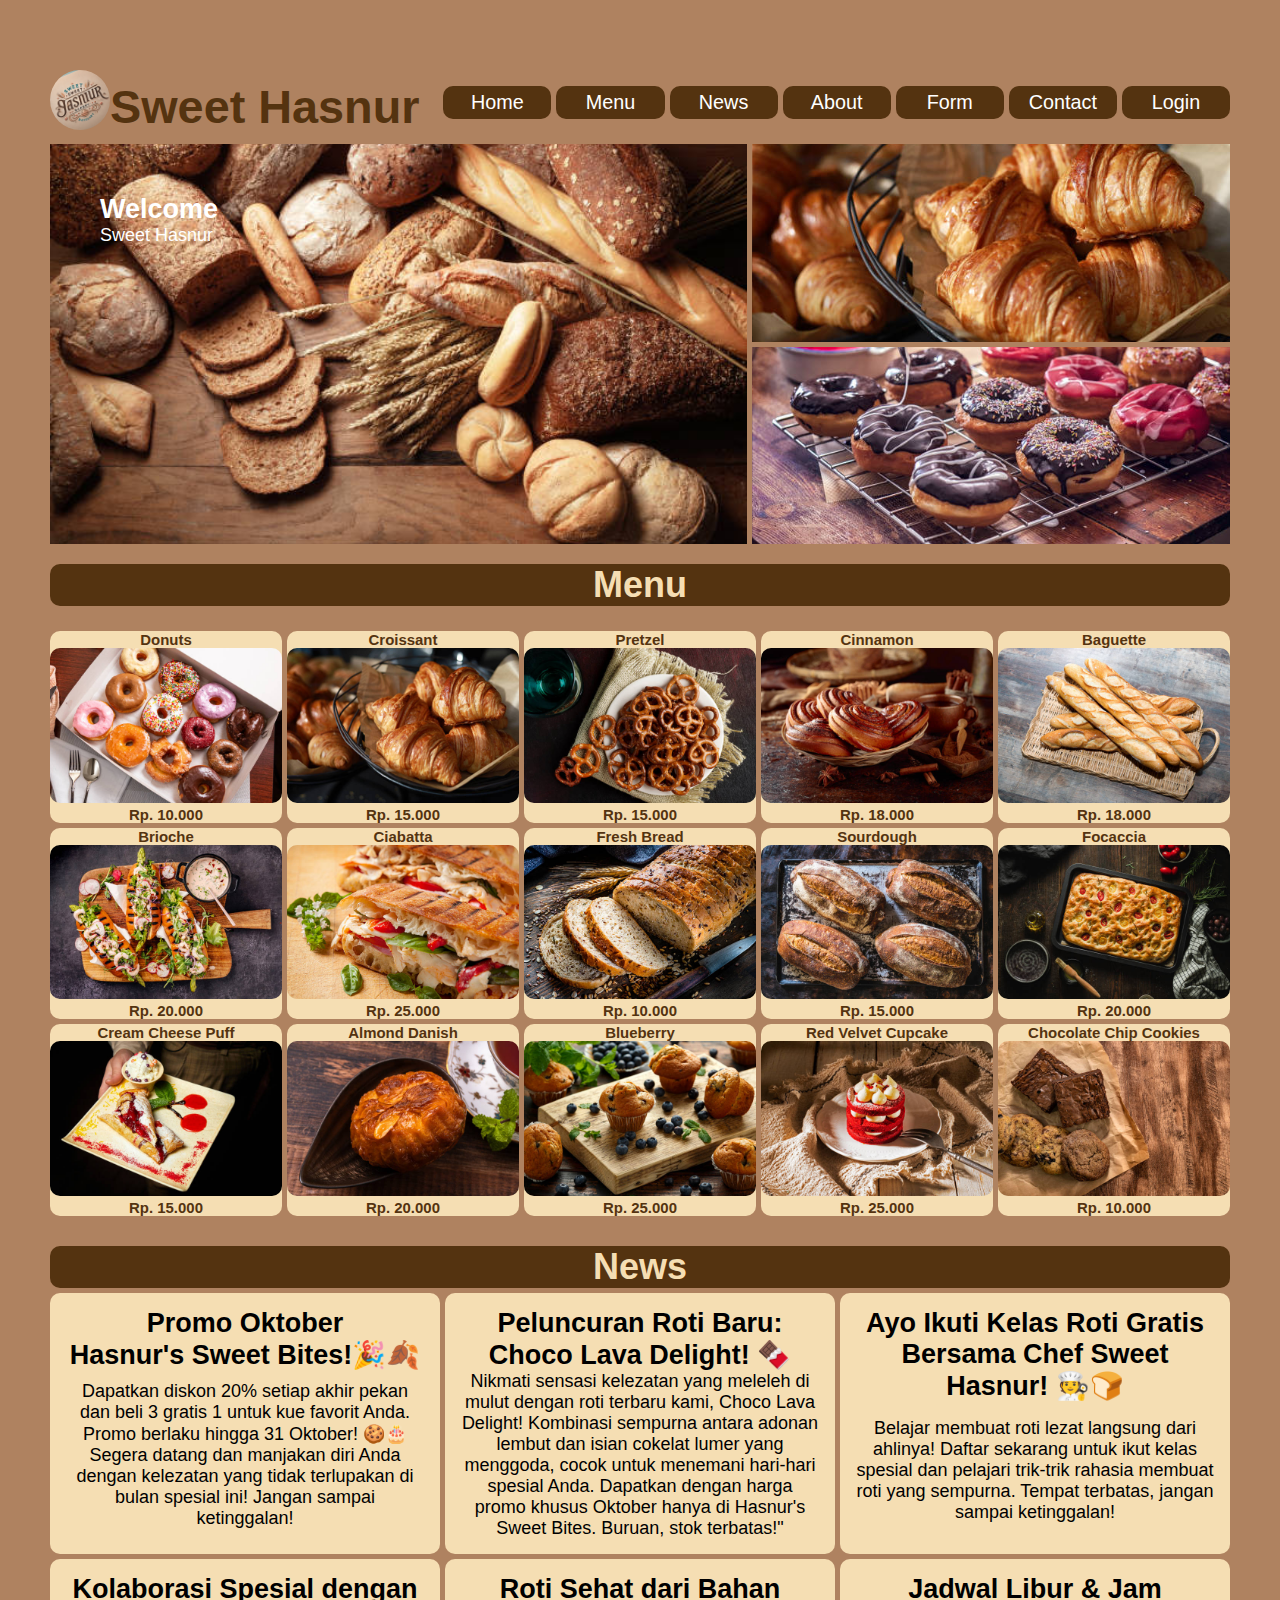
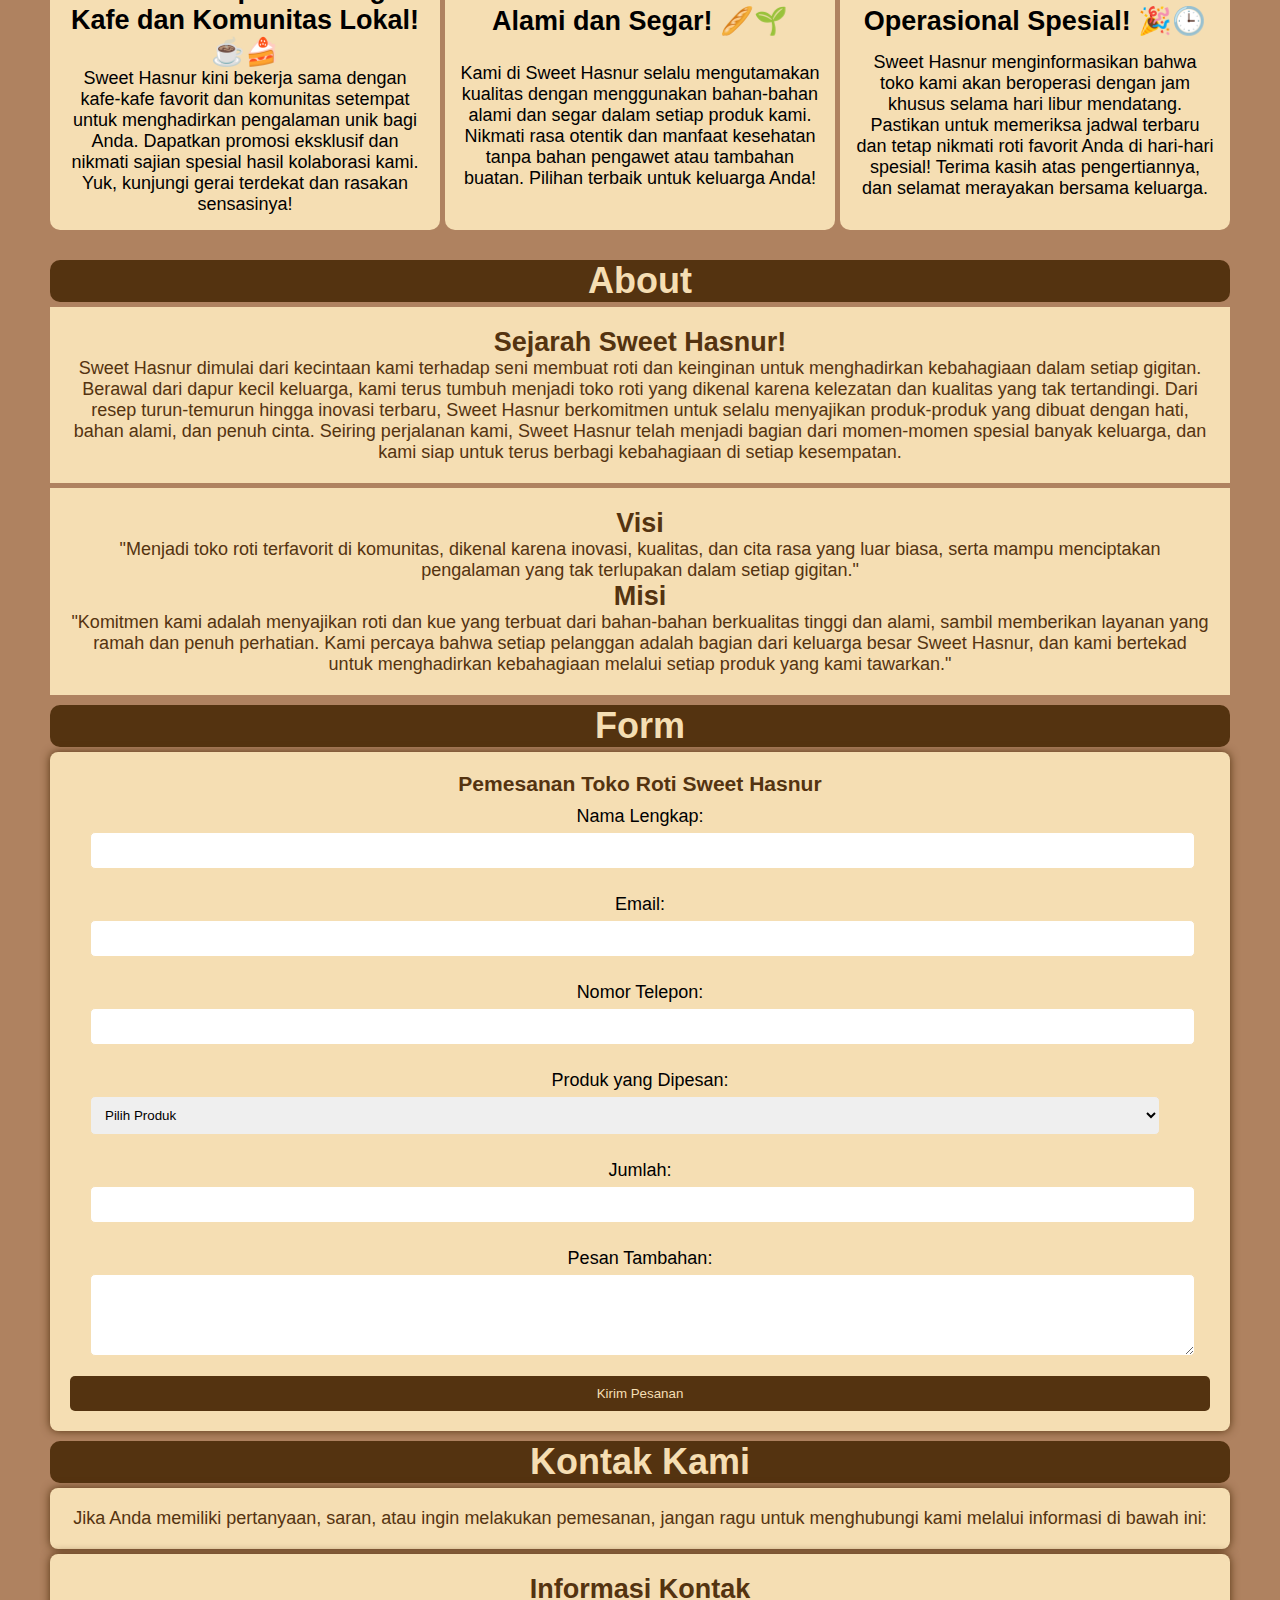
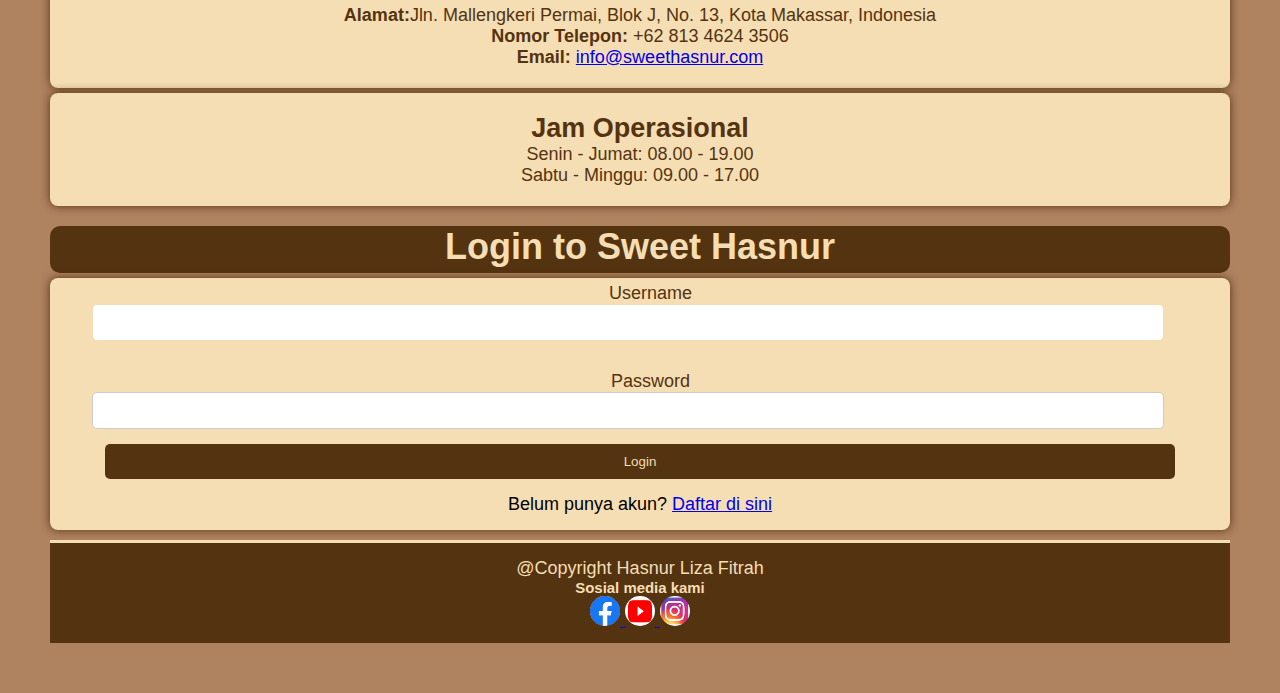
<file: index.html>
<!DOCTYPE html>
<html lang="en">
<head>
    <meta charset="UTF-8">
    <meta http-equiv="X-UA-Compatible" content="IE=edge">
    <meta name="viewport" content="width=device-width, initial-scale=1.0">
    <title>Toko Roti</title>
    <link rel="stylesheet" type="text/css" href="tugasWebsite.css">
</head>
<body>
    
    <div class="container" id="home">
        <header class="header">
            <div class="gbesar">
                <h2 class="judul" style="color: white;">Welcome</h2>
                <p class="sub-judul" style="color: white;">Sweet Hasnur</p>
            </div>
            <div class="fitur fitur-1">
                
            </div>
            <div class="fitur fitur-2">
                
            </div>
        </header>

        <nav class="home" id="#home"> 
            <div class="brand">
                <img src="img/logo.webp" class="logo-bulat" alt="Logo Toko Roti" style="width: 60px; height: 60px; float: left;">
                <h1 style="margin-top: 10px; margin-left: 60px;">Sweet Hasnur</h1>
            </div>
            <ul class="items">
                <li><a href="#home">Home</a></li>
                <li><a href="#menu">Menu</a></li>
                <li><a href="#News">News</a></li>
                <li><a href="#about">About</a></li>
                <li><a href="#form">Form</a></li>
                <li><a href="#contact">Contact</a></li>
                <li><a href="#login">Login</a></li>
            </ul>
        </nav>
        <section class="menu" id="menu">
            <h1>Menu</h1>
            <h5>Donuts<img src="img/donat1.jpg" alt="Donuts">Rp. 10.000</h5>
            <h5>Croissant<img src="img/Croissant1.jpg" alt="">Rp. 15.000</h5>
            <h5>Pretzel<img src="img/Pretzel.jpg" alt="">Rp. 15.000</h5>
            <h5>Cinnamon<img src="img/Cinnamon Roll.jpg" alt="">Rp. 18.000</h5>
            <h5>Baguette<img src="img/Baguette.jpg" alt="">Rp. 18.000</h5>
            <h5>Brioche<img src="img/Brioche.jpg" alt="">Rp. 20.000</h5>
            <h5>Ciabatta<img src="img/Ciabatta.jpg" alt="">Rp. 25.000</h5>
            <h5>Fresh Bread<img src="img/Fresh Bread.jpg" alt="">Rp. 10.000</h5>
            <h5>Sourdough<img src="img/Sourdough.jpg" alt="">Rp. 15.000</h5>
            <h5>Focaccia<img src="img/Focaccia.jpg" alt="">Rp. 20.000</h5>
            <h5>Cream Cheese Puff<img src="img/cream cheese puff.jpg" alt="">Rp. 15.000</h5>
            <h5>Almond Danish<img src="img/Almond Danish.jpg" alt="">Rp. 20.000</h5>
            <h5>Blueberry<img src="img/Blueberry Muffin.jpg" alt="">Rp. 25.000</h5>
            <h5>Red Velvet Cupcake<img src="img/Red Velvet Cupcake.jpg" alt="">Rp. 25.000</h5>
            <h5>Chocolate Chip Cookies<img src="img/Chocolate Chip Cookies.jpg" alt="">Rp. 10.000</h5>
        </section>
        <section class="service" id="News">
            <h1>News</h1>
            <div class="services">
                <h2>Promo Oktober<br>Hasnur's Sweet Bites!🎉🍂</h2>
                <p>Dapatkan diskon 20% setiap akhir pekan dan beli 3 gratis 1 untuk kue favorit Anda. Promo berlaku hingga 31 Oktober! 🍪🎂<br>
                    Segera datang dan manjakan diri Anda dengan kelezatan yang tidak terlupakan di bulan spesial ini! Jangan sampai ketinggalan!</p>
            </div>
            <div class="services">
                <h2>Peluncuran Roti Baru: Choco Lava Delight! 🍫</h2>
                <p>Nikmati sensasi kelezatan yang meleleh di mulut dengan roti terbaru kami, Choco Lava Delight! Kombinasi sempurna antara adonan lembut dan isian cokelat lumer yang menggoda, cocok untuk menemani hari-hari spesial Anda. Dapatkan dengan harga promo khusus Oktober hanya di Hasnur's Sweet Bites. Buruan, stok terbatas!"</p>
            </div>
            <div class="services">
                <h2>Ayo Ikuti Kelas Roti Gratis Bersama Chef Sweet Hasnur! 🧑‍🍳🍞</h2>
                <p>Belajar membuat roti lezat langsung dari ahlinya! Daftar sekarang untuk ikut kelas spesial dan pelajari trik-trik rahasia membuat roti yang sempurna. Tempat terbatas, jangan sampai ketinggalan!</p>
            </div>
            <div class="services">
                <h2>Kolaborasi Spesial dengan Kafe dan Komunitas Lokal! ☕🍰</h2>
                <p>Sweet Hasnur kini bekerja sama dengan kafe-kafe favorit dan komunitas setempat untuk menghadirkan pengalaman unik bagi Anda. Dapatkan promosi eksklusif dan nikmati sajian spesial hasil kolaborasi kami. Yuk, kunjungi gerai terdekat dan rasakan sensasinya!</p>
            </div>
            <div class="services">
                <h2>Roti Sehat dari Bahan Alami dan Segar! 🥖🌱</h2>
                <p>Kami di Sweet Hasnur selalu mengutamakan kualitas dengan menggunakan bahan-bahan alami dan segar dalam setiap produk kami. Nikmati rasa otentik dan manfaat kesehatan tanpa bahan pengawet atau tambahan buatan. Pilihan terbaik untuk keluarga Anda!</p>
            </div>
            <div class="services">
                <h2>Jadwal Libur & Jam Operasional Spesial! 🎉🕒</h2>
                <p>Sweet Hasnur menginformasikan bahwa toko kami akan beroperasi dengan jam khusus selama hari libur mendatang. Pastikan untuk memeriksa jadwal terbaru dan tetap nikmati roti favorit Anda di hari-hari spesial! Terima kasih atas pengertiannya, dan selamat merayakan bersama keluarga.</p>
            </div>
        </section>
        <section class="service" id="about">
            <h1>About</h1>
            <div class="sejarah">
                <h2>Sejarah Sweet Hasnur!</h2>
                <p>Sweet Hasnur dimulai dari kecintaan kami terhadap seni membuat roti dan keinginan untuk menghadirkan kebahagiaan dalam setiap gigitan. Berawal dari dapur kecil keluarga, kami terus tumbuh menjadi toko roti yang dikenal karena kelezatan dan kualitas yang tak tertandingi. Dari resep turun-temurun hingga inovasi terbaru, Sweet Hasnur berkomitmen untuk selalu menyajikan produk-produk yang dibuat dengan hati, bahan alami, dan penuh cinta. Seiring perjalanan kami, Sweet Hasnur telah menjadi bagian dari momen-momen spesial banyak keluarga, dan kami siap untuk terus berbagi kebahagiaan di setiap kesempatan.</p>
            </div>
            <div class="visimisi">
                <h2>Visi</h2>
                <p>"Menjadi toko roti terfavorit di komunitas, dikenal karena inovasi, kualitas, dan cita rasa yang luar biasa, serta mampu menciptakan pengalaman yang tak terlupakan dalam setiap gigitan."</p>
                <h2>Misi</h2>
                <p>"Komitmen kami adalah menyajikan roti dan kue yang terbuat dari bahan-bahan berkualitas tinggi dan alami, sambil memberikan layanan yang ramah dan penuh perhatian. Kami percaya bahwa setiap pelanggan adalah bagian dari keluarga besar Sweet Hasnur, dan kami bertekad untuk menghadirkan kebahagiaan melalui setiap produk yang kami tawarkan."</p>
            </div>
        </section>

        <section class="form" id="form">
            <h1>Form</h1>
            <div class="container2">
                <h3>Pemesanan Toko Roti Sweet Hasnur</h3>
                <form action="submit_form.php" method="post">
                    <label for="name">Nama Lengkap:</label>
                    <input type="text" id="name" name="name" required style="color: #543310;">
        
                    <label for="email">Email:</label>
                    <input type="email" id="email" name="email" required style="color: #543310;">
        
                    <label for="phone">Nomor Telepon:</label>
                    <input type="tel" id="phone" name="phone" required style="color: #543310;">
        
                    <label for="product">Produk yang Dipesan:</label>
                    <select id="product" name="product" required style="margin-left: 20px; width:1070px;">
                        <option value="">Pilih Produk</option>
                        <option value="Donuts">Donuts</option>
                        <option value="Croissant">Croissant</option>
                        <option value="Pretzel">Pretzel</option>
                        <option value="Cinnamon">Cinnamon</option>
                        <option value="Baguette">Baguette</option>
                        <option value="Fresh Bread">Fresh Bread</option>
                        <option value="Sourdough">Sourdough</option>
                        <option value="Focaccia">Focaccia</option>
                        <option value="Cream Cheese Puff">Cream Cheese Puff</option>
                        <option value="Almond Danish">Almond Danish</option>
                        <option value="Blueberry">Blueberry</option>
                        <option value="Red Velvet Cupcake">Red Velvet Cupcake</option>
                        <option value="Chocolate Chip Cookies">Chocolate Chip Cookies</option>
                    </select>
        
                    <label for="quantity">Jumlah:</label>
                    <input type="number" id="quantity" name="quantity" min="1" required style="color:#543310;">
        
                    <label for="message">Pesan Tambahan:</label>
                    <textarea id="message" name="message" rows="4" style="color: #543310; margin-left: 20px;"></textarea>
        
                    <button type="submit" style="font-family: 'Lucida Sans', 'Lucida Sans Regular', 'Lucida Grande', 'Lucida Sans Unicode', Geneva, Verdana, sans-serif;">Kirim Pesanan</button>
                </form>
            </div>
        </section>
        <section class="contact" id="contact">
            <h1>Kontak Kami</h1>
            <div class="container2">
                <p>Jika Anda memiliki pertanyaan, saran, atau ingin melakukan pemesanan, jangan ragu untuk menghubungi kami melalui informasi di bawah ini:</p>
            </div>
            <div class="informasikontak">
                <h2>Informasi Kontak</h2>
                <strong>Alamat:</strong>Jln. Mallengkeri Permai, Blok J, No. 13, Kota Makassar, Indonesia <br>
                <strong>Nomor Telepon:</strong> +62 813 4624 3506 <br>
                <strong>Email:</strong> <a href="mailto:info@sweethasnur.com">info@sweethasnur.com</a> <br>
            </div>
            <div class="jamoperasional">
                <h2>Jam Operasional</h2>
                <p>Senin - Jumat: 08.00 - 19.00</p>
                <p>Sabtu - Minggu: 09.00 - 17.00</p>
            </div>
        </section>
        <section class="login" id="login">
            <h1>Login to Sweet Hasnur</h1>
            <div class="login-container" style="text-align: center;">
                <form action="login_process.php" method="POST">
                    <div class="input-group">
                        <label for="username">Username</label>
                        <input type="text" id="username" name="username" required>
                    </div>
                    <div class="input-group">
                        <label for="password">Password</label>
                        <input type="password" id="password" name="password" required>
                    </div>
                    <button type="submit" class="btn-login">Login</button>
                </form>
                <p>Belum punya akun? <a href="register.html">Daftar di sini</a></p>
            </div>
        </section>
        
        <footer class="footer">
            <p>@Copyright Hasnur Liza Fitrah</p>
            <h5>Sosial media kami</h5>
            <a href="https://www.facebook.com/hasnurliza.fitrah.7?mibextid=ZbWKwL ">
                <img src="img/fb.png" alt="">
            </a>
            <a href="https://youtube.com/@hasnurlizafitrahsmknlabuan1228?si=BzYUCwufJsVKTR0m">
                <img src="img/yt.png" alt="">
            </a>
            <a href="https://www.instagram.com/fiitraaahhh_?igsh=cDYxd3p3YWM5ODJk">
                <img src="img/ig.jpg" alt="">
            </a>
        </footer>
    </div>

</body>
</html>
</file>
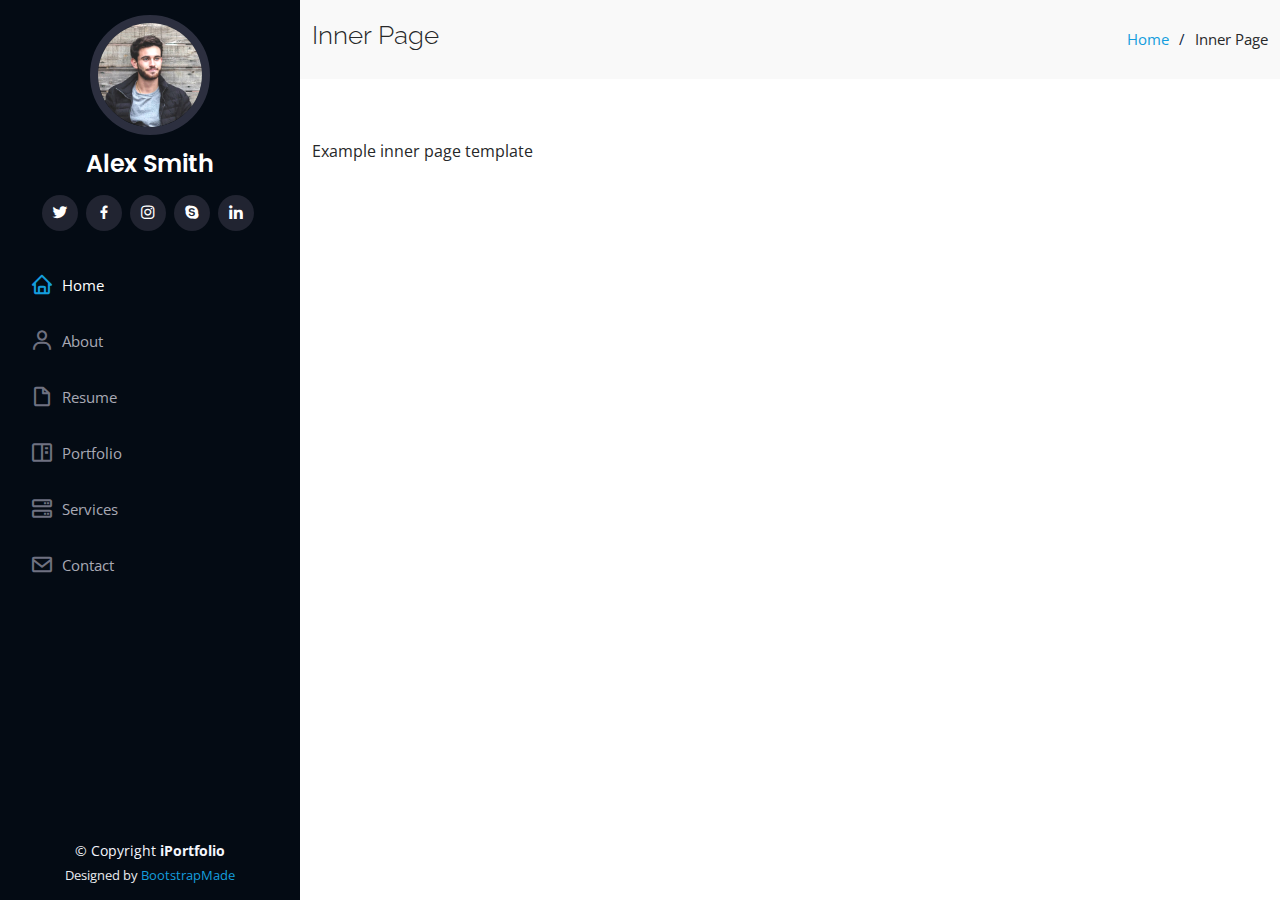
<file: inner-page.html>
<!DOCTYPE html>
<html lang="en">

<head>
  <meta charset="utf-8">
  <meta content="width=device-width, initial-scale=1.0" name="viewport">

  <title>Inner Page - iPortfolio Bootstrap Template</title>
  <meta content="" name="description">
  <meta content="" name="keywords">

  <!-- Favicons -->
  <link href="assets/img/favicon.png" rel="icon">
  <link href="assets/img/apple-touch-icon.png" rel="apple-touch-icon">

  <!-- Google Fonts -->
  <link href="https://fonts.googleapis.com/css?family=Open+Sans:300,300i,400,400i,600,600i,700,700i|Raleway:300,300i,400,400i,500,500i,600,600i,700,700i|Poppins:300,300i,400,400i,500,500i,600,600i,700,700i" rel="stylesheet">

  <!-- Vendor CSS Files -->
  <link href="assets/vendor/aos/aos.css" rel="stylesheet">
  <link href="assets/vendor/bootstrap/css/bootstrap.min.css" rel="stylesheet">
  <link href="assets/vendor/bootstrap-icons/bootstrap-icons.css" rel="stylesheet">
  <link href="assets/vendor/boxicons/css/boxicons.min.css" rel="stylesheet">
  <link href="assets/vendor/glightbox/css/glightbox.min.css" rel="stylesheet">
  <link href="assets/vendor/swiper/swiper-bundle.min.css" rel="stylesheet">

  <!-- Template Main CSS File -->
  <link href="assets/css/style.css" rel="stylesheet">

  <!-- =======================================================
  * Template Name: iPortfolio - v3.10.0
  * Template URL: https://bootstrapmade.com/iportfolio-bootstrap-portfolio-websites-template/
  * Author: BootstrapMade.com
  * License: https://bootstrapmade.com/license/
  ======================================================== -->
</head>

<body>

  <!-- ======= Mobile nav toggle button ======= -->
  <i class="bi bi-list mobile-nav-toggle d-xl-none"></i>

  <!-- ======= Header ======= -->
  <header id="header">
    <div class="d-flex flex-column">

      <div class="profile">
        <img src="assets/img/profile-img.jpg" alt="" class="img-fluid rounded-circle">
        <h1 class="text-light"><a href="index.html">Alex Smith</a></h1>
        <div class="social-links mt-3 text-center">
          <a href="#" class="twitter"><i class="bx bxl-twitter"></i></a>
          <a href="#" class="facebook"><i class="bx bxl-facebook"></i></a>
          <a href="#" class="instagram"><i class="bx bxl-instagram"></i></a>
          <a href="#" class="google-plus"><i class="bx bxl-skype"></i></a>
          <a href="#" class="linkedin"><i class="bx bxl-linkedin"></i></a>
        </div>
      </div>

      <nav id="navbar" class="nav-menu navbar">
        <ul>
          <li><a href="#hero" class="nav-link scrollto active"><i class="bx bx-home"></i> <span>Home</span></a></li>
          <li><a href="#about" class="nav-link scrollto"><i class="bx bx-user"></i> <span>About</span></a></li>
          <li><a href="#resume" class="nav-link scrollto"><i class="bx bx-file-blank"></i> <span>Resume</span></a></li>
          <li><a href="#portfolio" class="nav-link scrollto"><i class="bx bx-book-content"></i> <span>Portfolio</span></a></li>
          <li><a href="#services" class="nav-link scrollto"><i class="bx bx-server"></i> <span>Services</span></a></li>
          <li><a href="#contact" class="nav-link scrollto"><i class="bx bx-envelope"></i> <span>Contact</span></a></li>
        </ul>
      </nav><!-- .nav-menu -->
    </div>
  </header><!-- End Header -->

  <main id="main">

    <!-- ======= Breadcrumbs ======= -->
    <section class="breadcrumbs">
      <div class="container">

        <div class="d-flex justify-content-between align-items-center">
          <h2>Inner Page</h2>
          <ol>
            <li><a href="index.html">Home</a></li>
            <li>Inner Page</li>
          </ol>
        </div>

      </div>
    </section><!-- End Breadcrumbs -->

    <section class="inner-page">
      <div class="container">
        <p>
          Example inner page template
        </p>
      </div>
    </section>

  </main><!-- End #main -->

  <!-- ======= Footer ======= -->
  <footer id="footer">
    <div class="container">
      <div class="copyright">
        &copy; Copyright <strong><span>iPortfolio</span></strong>
      </div>
      <div class="credits">
        <!-- All the links in the footer should remain intact. -->
        <!-- You can delete the links only if you purchased the pro version. -->
        <!-- Licensing information: https://bootstrapmade.com/license/ -->
        <!-- Purchase the pro version with working PHP/AJAX contact form: https://bootstrapmade.com/iportfolio-bootstrap-portfolio-websites-template/ -->
        Designed by <a href="https://bootstrapmade.com/">BootstrapMade</a>
      </div>
    </div>
  </footer><!-- End  Footer -->

  <a href="#" class="back-to-top d-flex align-items-center justify-content-center"><i class="bi bi-arrow-up-short"></i></a>

  <!-- Vendor JS Files -->
  <script src="assets/vendor/purecounter/purecounter_vanilla.js"></script>
  <script src="assets/vendor/aos/aos.js"></script>
  <script src="assets/vendor/bootstrap/js/bootstrap.bundle.min.js"></script>
  <script src="assets/vendor/glightbox/js/glightbox.min.js"></script>
  <script src="assets/vendor/isotope-layout/isotope.pkgd.min.js"></script>
  <script src="assets/vendor/swiper/swiper-bundle.min.js"></script>
  <script src="assets/vendor/typed.js/typed.min.js"></script>
  <script src="assets/vendor/waypoints/noframework.waypoints.js"></script>
  <script src="assets/vendor/php-email-form/validate.js"></script>

  <!-- Template Main JS File -->
  <script src="assets/js/main.js"></script>

</body>

</html>
</file>
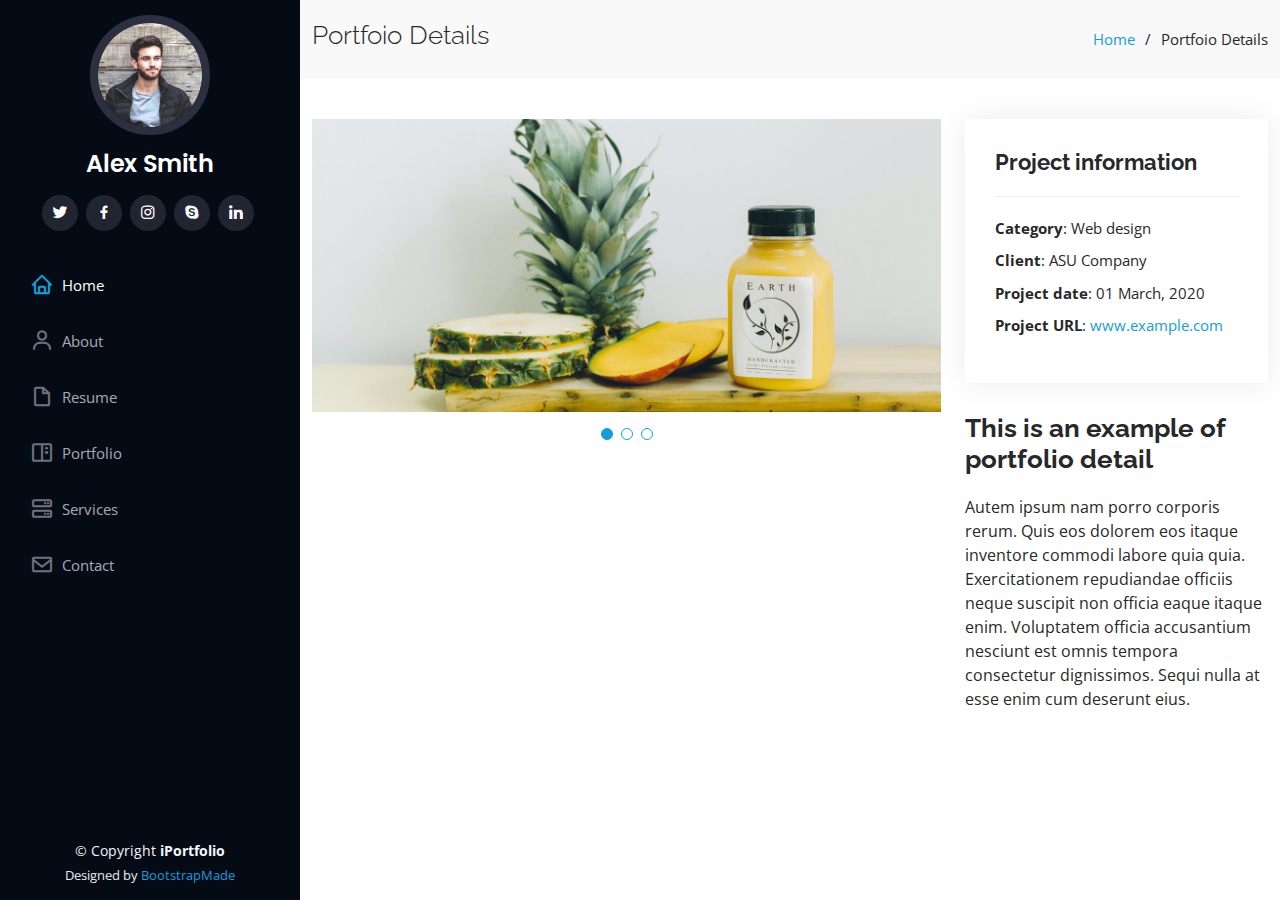
<file: portfolio-details.html>
<!DOCTYPE html>
<html lang="en">

<head>
  <meta charset="utf-8">
  <meta content="width=device-width, initial-scale=1.0" name="viewport">

  <title>Portfolio Details - iPortfolio Bootstrap Template</title>
  <meta content="" name="description">
  <meta content="" name="keywords">

  <!-- Favicons -->
  <link href="assets/img/favicon.png" rel="icon">
  <link href="assets/img/apple-touch-icon.png" rel="apple-touch-icon">

  <!-- Google Fonts -->
  <link href="https://fonts.googleapis.com/css?family=Open+Sans:300,300i,400,400i,600,600i,700,700i|Raleway:300,300i,400,400i,500,500i,600,600i,700,700i|Poppins:300,300i,400,400i,500,500i,600,600i,700,700i" rel="stylesheet">

  <!-- Vendor CSS Files -->
  <link href="assets/vendor/aos/aos.css" rel="stylesheet">
  <link href="assets/vendor/bootstrap/css/bootstrap.min.css" rel="stylesheet">
  <link href="assets/vendor/bootstrap-icons/bootstrap-icons.css" rel="stylesheet">
  <link href="assets/vendor/boxicons/css/boxicons.min.css" rel="stylesheet">
  <link href="assets/vendor/glightbox/css/glightbox.min.css" rel="stylesheet">
  <link href="assets/vendor/swiper/swiper-bundle.min.css" rel="stylesheet">

  <!-- Template Main CSS File -->
  <link href="assets/css/style.css" rel="stylesheet">

  <!-- =======================================================
  * Template Name: iPortfolio - v3.10.0
  * Template URL: https://bootstrapmade.com/iportfolio-bootstrap-portfolio-websites-template/
  * Author: BootstrapMade.com
  * License: https://bootstrapmade.com/license/
  ======================================================== -->
</head>

<body>

  <!-- ======= Mobile nav toggle button ======= -->
  <i class="bi bi-list mobile-nav-toggle d-xl-none"></i>

  <!-- ======= Header ======= -->
  <header id="header">
    <div class="d-flex flex-column">

      <div class="profile">
        <img src="assets/img/profile-img.jpg" alt="" class="img-fluid rounded-circle">
        <h1 class="text-light"><a href="index.html">Alex Smith</a></h1>
        <div class="social-links mt-3 text-center">
          <a href="#" class="twitter"><i class="bx bxl-twitter"></i></a>
          <a href="#" class="facebook"><i class="bx bxl-facebook"></i></a>
          <a href="#" class="instagram"><i class="bx bxl-instagram"></i></a>
          <a href="#" class="google-plus"><i class="bx bxl-skype"></i></a>
          <a href="#" class="linkedin"><i class="bx bxl-linkedin"></i></a>
        </div>
      </div>

      <nav id="navbar" class="nav-menu navbar">
        <ul>
          <li><a href="#hero" class="nav-link scrollto active"><i class="bx bx-home"></i> <span>Home</span></a></li>
          <li><a href="#about" class="nav-link scrollto"><i class="bx bx-user"></i> <span>About</span></a></li>
          <li><a href="#resume" class="nav-link scrollto"><i class="bx bx-file-blank"></i> <span>Resume</span></a></li>
          <li><a href="#portfolio" class="nav-link scrollto"><i class="bx bx-book-content"></i> <span>Portfolio</span></a></li>
          <li><a href="#services" class="nav-link scrollto"><i class="bx bx-server"></i> <span>Services</span></a></li>
          <li><a href="#contact" class="nav-link scrollto"><i class="bx bx-envelope"></i> <span>Contact</span></a></li>
        </ul>
      </nav><!-- .nav-menu -->
    </div>
  </header><!-- End Header -->

  <main id="main">

    <!-- ======= Breadcrumbs ======= -->
    <section id="breadcrumbs" class="breadcrumbs">
      <div class="container">

        <div class="d-flex justify-content-between align-items-center">
          <h2>Portfoio Details</h2>
          <ol>
            <li><a href="index.html">Home</a></li>
            <li>Portfoio Details</li>
          </ol>
        </div>

      </div>
    </section><!-- End Breadcrumbs -->

    <!-- ======= Portfolio Details Section ======= -->
    <section id="portfolio-details" class="portfolio-details">
      <div class="container">

        <div class="row gy-4">

          <div class="col-lg-8">
            <div class="portfolio-details-slider swiper">
              <div class="swiper-wrapper align-items-center">

                <div class="swiper-slide">
                  <img src="assets/img/portfolio/portfolio-details-1.jpg" alt="">
                </div>

                <div class="swiper-slide">
                  <img src="assets/img/portfolio/portfolio-details-2.jpg" alt="">
                </div>

                <div class="swiper-slide">
                  <img src="assets/img/portfolio/portfolio-details-3.jpg" alt="">
                </div>

              </div>
              <div class="swiper-pagination"></div>
            </div>
          </div>

          <div class="col-lg-4">
            <div class="portfolio-info">
              <h3>Project information</h3>
              <ul>
                <li><strong>Category</strong>: Web design</li>
                <li><strong>Client</strong>: ASU Company</li>
                <li><strong>Project date</strong>: 01 March, 2020</li>
                <li><strong>Project URL</strong>: <a href="#">www.example.com</a></li>
              </ul>
            </div>
            <div class="portfolio-description">
              <h2>This is an example of portfolio detail</h2>
              <p>
                Autem ipsum nam porro corporis rerum. Quis eos dolorem eos itaque inventore commodi labore quia quia. Exercitationem repudiandae officiis neque suscipit non officia eaque itaque enim. Voluptatem officia accusantium nesciunt est omnis tempora consectetur dignissimos. Sequi nulla at esse enim cum deserunt eius.
              </p>
            </div>
          </div>

        </div>

      </div>
    </section><!-- End Portfolio Details Section -->

  </main><!-- End #main -->

  <!-- ======= Footer ======= -->
  <footer id="footer">
    <div class="container">
      <div class="copyright">
        &copy; Copyright <strong><span>iPortfolio</span></strong>
      </div>
      <div class="credits">
        <!-- All the links in the footer should remain intact. -->
        <!-- You can delete the links only if you purchased the pro version. -->
        <!-- Licensing information: https://bootstrapmade.com/license/ -->
        <!-- Purchase the pro version with working PHP/AJAX contact form: https://bootstrapmade.com/iportfolio-bootstrap-portfolio-websites-template/ -->
        Designed by <a href="https://bootstrapmade.com/">BootstrapMade</a>
      </div>
    </div>
  </footer><!-- End  Footer -->

  <a href="#" class="back-to-top d-flex align-items-center justify-content-center"><i class="bi bi-arrow-up-short"></i></a>

  <!-- Vendor JS Files -->
  <script src="assets/vendor/purecounter/purecounter_vanilla.js"></script>
  <script src="assets/vendor/aos/aos.js"></script>
  <script src="assets/vendor/bootstrap/js/bootstrap.bundle.min.js"></script>
  <script src="assets/vendor/glightbox/js/glightbox.min.js"></script>
  <script src="assets/vendor/isotope-layout/isotope.pkgd.min.js"></script>
  <script src="assets/vendor/swiper/swiper-bundle.min.js"></script>
  <script src="assets/vendor/typed.js/typed.min.js"></script>
  <script src="assets/vendor/waypoints/noframework.waypoints.js"></script>
  <script src="assets/vendor/php-email-form/validate.js"></script>

  <!-- Template Main JS File -->
  <script src="assets/js/main.js"></script>

</body>

</html>
</file>
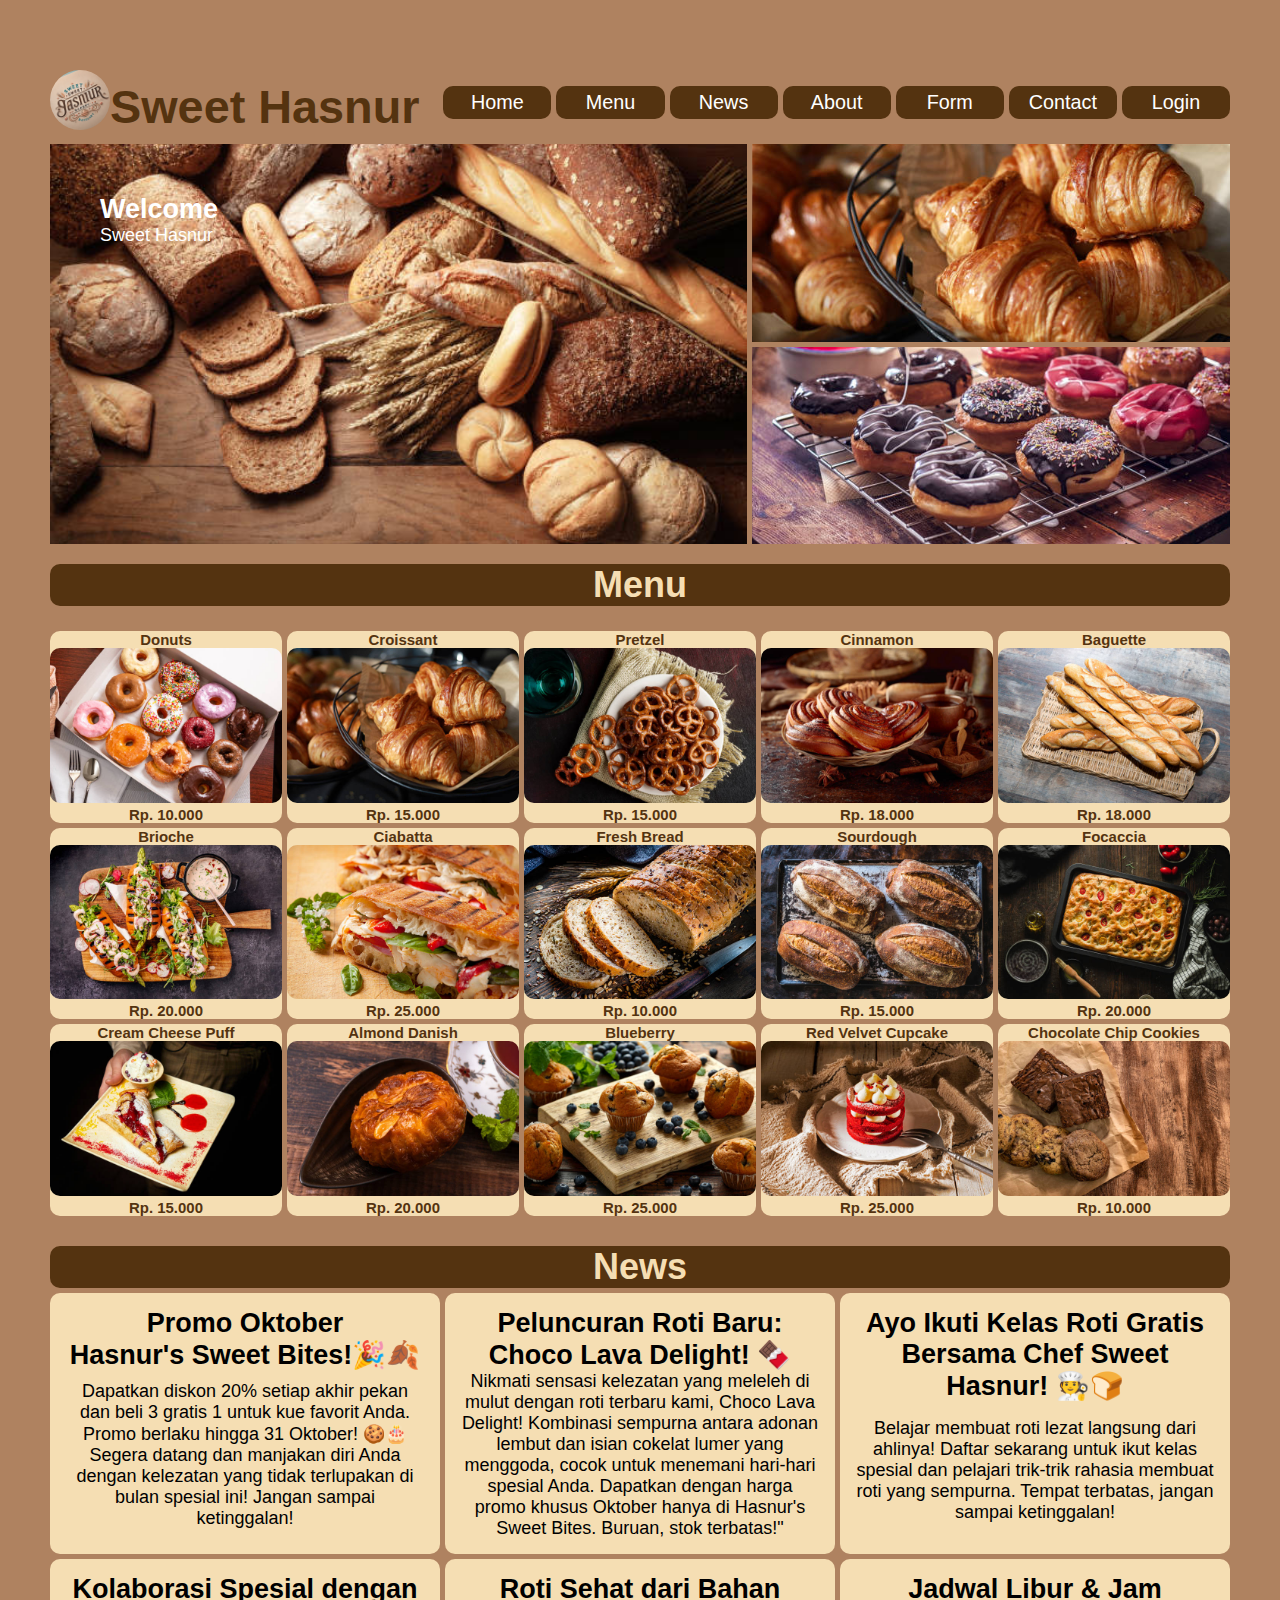
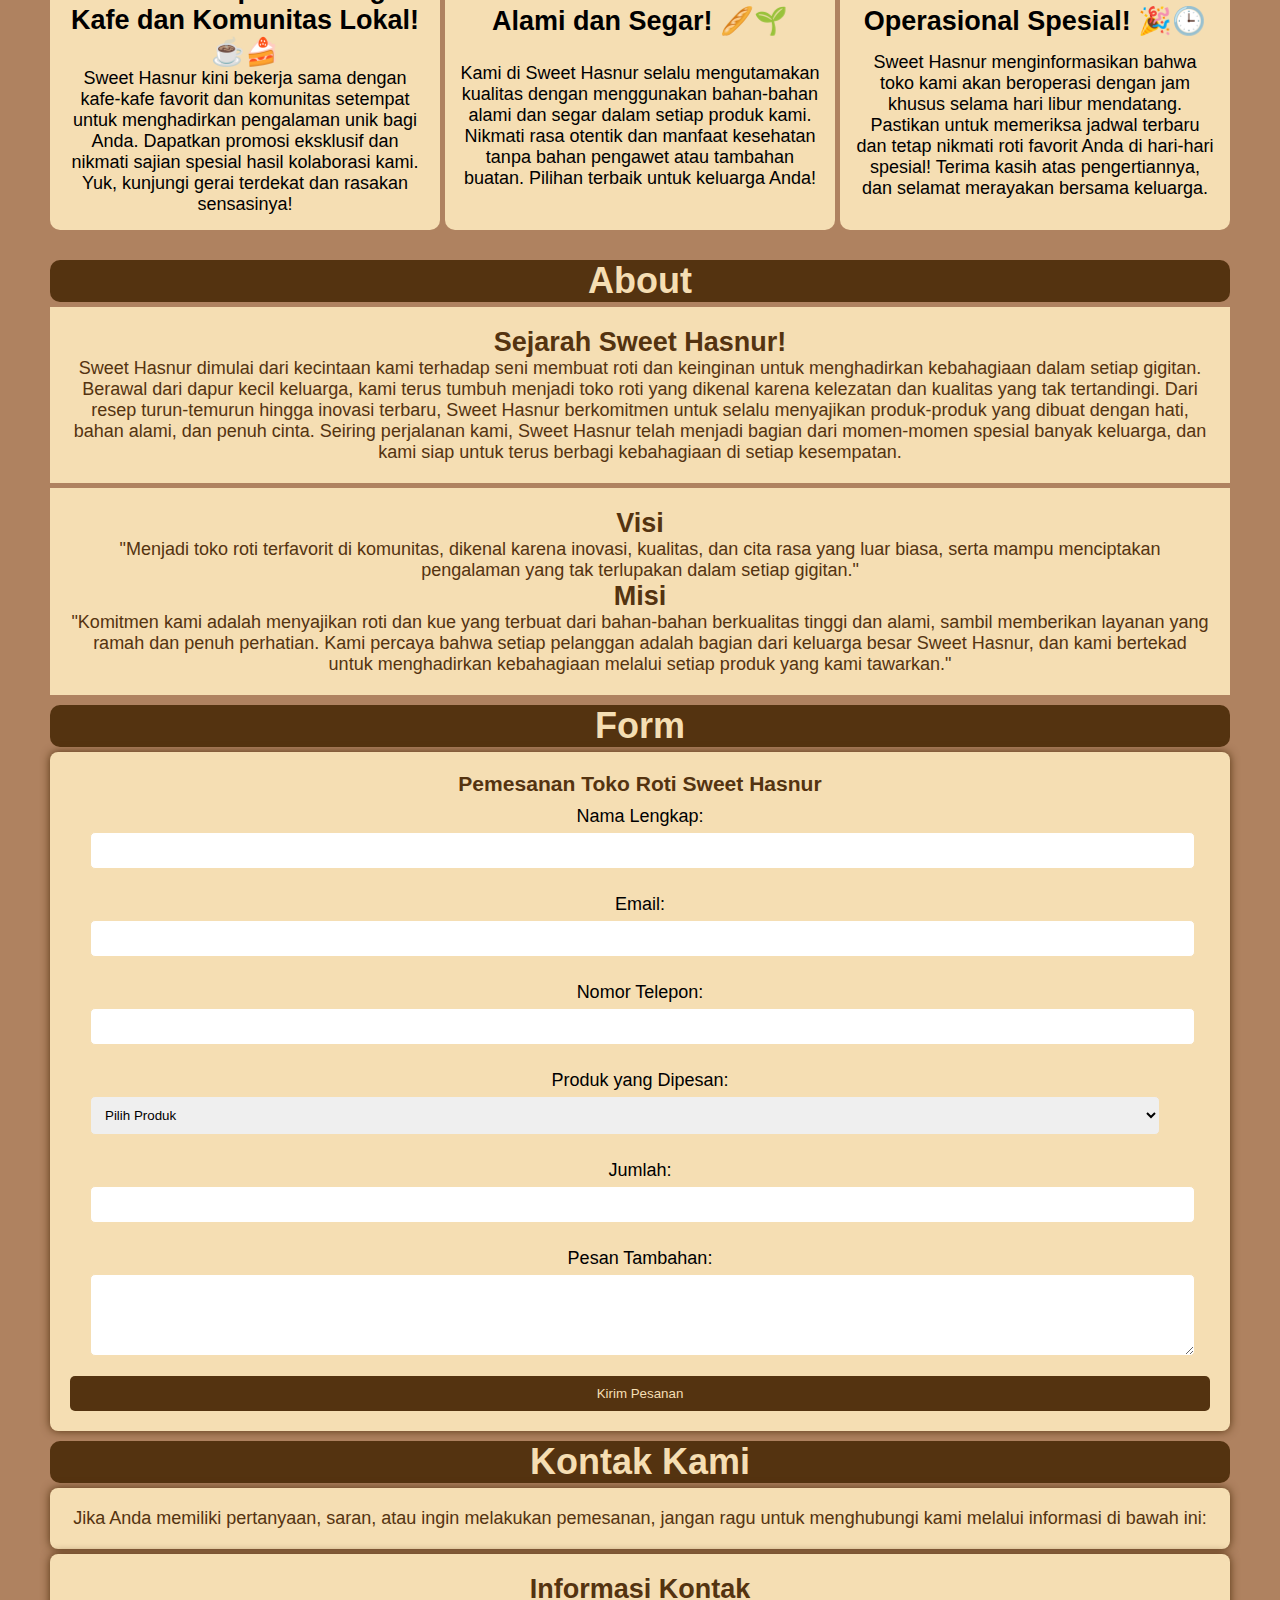
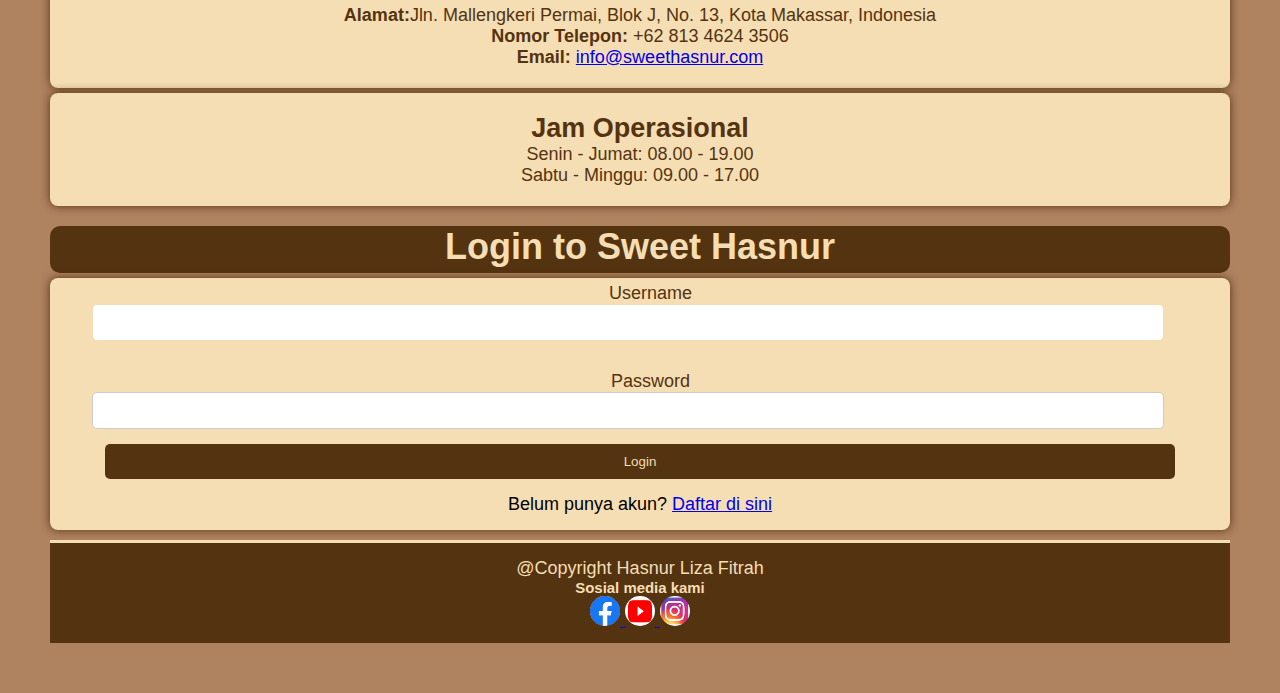
<file: tokoroti.html>
<!DOCTYPE html>
<html lang="en">
<head>
    <meta charset="UTF-8">
    <meta http-equiv="X-UA-Compatible" content="IE=edge">
    <meta name="viewport" content="width=device-width, initial-scale=1.0">
    <title>Toko Roti</title>
    <link rel="stylesheet" type="text/css" href="tugasWebsite.css">
</head>
<body>
    
    <div class="container" id="home">
        <header class="header">
            <div class="gbesar">
                <h2 class="judul" style="color: white;">Welcome</h2>
                <p class="sub-judul" style="color: white;">Sweet Hasnur</p>
            </div>
            <div class="fitur fitur-1">
                
            </div>
            <div class="fitur fitur-2">
                
            </div>
        </header>

        <nav class="home" id="#home"> 
            <div class="brand">
                <img src="img/logo.webp" class="logo-bulat" alt="Logo Toko Roti" style="width: 60px; height: 60px; float: left;">
                <h1 style="margin-top: 10px; margin-left: 60px;">Sweet Hasnur</h1>
            </div>
            <ul class="items">
                <li><a href="#home">Home</a></li>
                <li><a href="#menu">Menu</a></li>
                <li><a href="#News">News</a></li>
                <li><a href="#about">About</a></li>
                <li><a href="#form">Form</a></li>
                <li><a href="#contact">Contact</a></li>
                <li><a href="#login">Login</a></li>
            </ul>
        </nav>
        <section class="menu" id="menu">
            <h1>Menu</h1>
            <h5>Donuts<img src="img/donat1.jpg" alt="Donuts">Rp. 10.000</h5>
            <h5>Croissant<img src="img/Croissant1.jpg" alt="">Rp. 15.000</h5>
            <h5>Pretzel<img src="img/Pretzel.jpg" alt="">Rp. 15.000</h5>
            <h5>Cinnamon<img src="img/Cinnamon Roll.jpg" alt="">Rp. 18.000</h5>
            <h5>Baguette<img src="img/Baguette.jpg" alt="">Rp. 18.000</h5>
            <h5>Brioche<img src="img/Brioche.jpg" alt="">Rp. 20.000</h5>
            <h5>Ciabatta<img src="img/Ciabatta.jpg" alt="">Rp. 25.000</h5>
            <h5>Fresh Bread<img src="img/Fresh Bread.jpg" alt="">Rp. 10.000</h5>
            <h5>Sourdough<img src="img/Sourdough.jpg" alt="">Rp. 15.000</h5>
            <h5>Focaccia<img src="img/Focaccia.jpg" alt="">Rp. 20.000</h5>
            <h5>Cream Cheese Puff<img src="img/cream cheese puff.jpg" alt="">Rp. 15.000</h5>
            <h5>Almond Danish<img src="img/Almond Danish.jpg" alt="">Rp. 20.000</h5>
            <h5>Blueberry<img src="img/Blueberry Muffin.jpg" alt="">Rp. 25.000</h5>
            <h5>Red Velvet Cupcake<img src="img/Red Velvet Cupcake.jpg" alt="">Rp. 25.000</h5>
            <h5>Chocolate Chip Cookies<img src="img/Chocolate Chip Cookies.jpg" alt="">Rp. 10.000</h5>
        </section>
        <section class="service" id="News">
            <h1>News</h1>
            <div class="services">
                <h2>Promo Oktober<br>Hasnur's Sweet Bites!🎉🍂</h2>
                <p>Dapatkan diskon 20% setiap akhir pekan dan beli 3 gratis 1 untuk kue favorit Anda. Promo berlaku hingga 31 Oktober! 🍪🎂<br>
                    Segera datang dan manjakan diri Anda dengan kelezatan yang tidak terlupakan di bulan spesial ini! Jangan sampai ketinggalan!</p>
            </div>
            <div class="services">
                <h2>Peluncuran Roti Baru: Choco Lava Delight! 🍫</h2>
                <p>Nikmati sensasi kelezatan yang meleleh di mulut dengan roti terbaru kami, Choco Lava Delight! Kombinasi sempurna antara adonan lembut dan isian cokelat lumer yang menggoda, cocok untuk menemani hari-hari spesial Anda. Dapatkan dengan harga promo khusus Oktober hanya di Hasnur's Sweet Bites. Buruan, stok terbatas!"</p>
            </div>
            <div class="services">
                <h2>Ayo Ikuti Kelas Roti Gratis Bersama Chef Sweet Hasnur! 🧑‍🍳🍞</h2>
                <p>Belajar membuat roti lezat langsung dari ahlinya! Daftar sekarang untuk ikut kelas spesial dan pelajari trik-trik rahasia membuat roti yang sempurna. Tempat terbatas, jangan sampai ketinggalan!</p>
            </div>
            <div class="services">
                <h2>Kolaborasi Spesial dengan Kafe dan Komunitas Lokal! ☕🍰</h2>
                <p>Sweet Hasnur kini bekerja sama dengan kafe-kafe favorit dan komunitas setempat untuk menghadirkan pengalaman unik bagi Anda. Dapatkan promosi eksklusif dan nikmati sajian spesial hasil kolaborasi kami. Yuk, kunjungi gerai terdekat dan rasakan sensasinya!</p>
            </div>
            <div class="services">
                <h2>Roti Sehat dari Bahan Alami dan Segar! 🥖🌱</h2>
                <p>Kami di Sweet Hasnur selalu mengutamakan kualitas dengan menggunakan bahan-bahan alami dan segar dalam setiap produk kami. Nikmati rasa otentik dan manfaat kesehatan tanpa bahan pengawet atau tambahan buatan. Pilihan terbaik untuk keluarga Anda!</p>
            </div>
            <div class="services">
                <h2>Jadwal Libur & Jam Operasional Spesial! 🎉🕒</h2>
                <p>Sweet Hasnur menginformasikan bahwa toko kami akan beroperasi dengan jam khusus selama hari libur mendatang. Pastikan untuk memeriksa jadwal terbaru dan tetap nikmati roti favorit Anda di hari-hari spesial! Terima kasih atas pengertiannya, dan selamat merayakan bersama keluarga.</p>
            </div>
        </section>
        <section class="service" id="about">
            <h1>About</h1>
            <div class="sejarah">
                <h2>Sejarah Sweet Hasnur!</h2>
                <p>Sweet Hasnur dimulai dari kecintaan kami terhadap seni membuat roti dan keinginan untuk menghadirkan kebahagiaan dalam setiap gigitan. Berawal dari dapur kecil keluarga, kami terus tumbuh menjadi toko roti yang dikenal karena kelezatan dan kualitas yang tak tertandingi. Dari resep turun-temurun hingga inovasi terbaru, Sweet Hasnur berkomitmen untuk selalu menyajikan produk-produk yang dibuat dengan hati, bahan alami, dan penuh cinta. Seiring perjalanan kami, Sweet Hasnur telah menjadi bagian dari momen-momen spesial banyak keluarga, dan kami siap untuk terus berbagi kebahagiaan di setiap kesempatan.</p>
            </div>
            <div class="visimisi">
                <h2>Visi</h2>
                <p>"Menjadi toko roti terfavorit di komunitas, dikenal karena inovasi, kualitas, dan cita rasa yang luar biasa, serta mampu menciptakan pengalaman yang tak terlupakan dalam setiap gigitan."</p>
                <h2>Misi</h2>
                <p>"Komitmen kami adalah menyajikan roti dan kue yang terbuat dari bahan-bahan berkualitas tinggi dan alami, sambil memberikan layanan yang ramah dan penuh perhatian. Kami percaya bahwa setiap pelanggan adalah bagian dari keluarga besar Sweet Hasnur, dan kami bertekad untuk menghadirkan kebahagiaan melalui setiap produk yang kami tawarkan."</p>
            </div>
        </section>

        <section class="form" id="form">
            <h1>Form</h1>
            <div class="container2">
                <h3>Pemesanan Toko Roti Sweet Hasnur</h3>
                <form action="submit_form.php" method="post">
                    <label for="name">Nama Lengkap:</label>
                    <input type="text" id="name" name="name" required style="color: #543310;">
        
                    <label for="email">Email:</label>
                    <input type="email" id="email" name="email" required style="color: #543310;">
        
                    <label for="phone">Nomor Telepon:</label>
                    <input type="tel" id="phone" name="phone" required style="color: #543310;">
        
                    <label for="product">Produk yang Dipesan:</label>
                    <select id="product" name="product" required style="margin-left: 20px; width:1070px;">
                        <option value="">Pilih Produk</option>
                        <option value="Donuts">Donuts</option>
                        <option value="Croissant">Croissant</option>
                        <option value="Pretzel">Pretzel</option>
                        <option value="Cinnamon">Cinnamon</option>
                        <option value="Baguette">Baguette</option>
                        <option value="Fresh Bread">Fresh Bread</option>
                        <option value="Sourdough">Sourdough</option>
                        <option value="Focaccia">Focaccia</option>
                        <option value="Cream Cheese Puff">Cream Cheese Puff</option>
                        <option value="Almond Danish">Almond Danish</option>
                        <option value="Blueberry">Blueberry</option>
                        <option value="Red Velvet Cupcake">Red Velvet Cupcake</option>
                        <option value="Chocolate Chip Cookies">Chocolate Chip Cookies</option>
                    </select>
        
                    <label for="quantity">Jumlah:</label>
                    <input type="number" id="quantity" name="quantity" min="1" required style="color:#543310;">
        
                    <label for="message">Pesan Tambahan:</label>
                    <textarea id="message" name="message" rows="4" style="color: #543310; margin-left: 20px;"></textarea>
        
                    <button type="submit" style="font-family: 'Lucida Sans', 'Lucida Sans Regular', 'Lucida Grande', 'Lucida Sans Unicode', Geneva, Verdana, sans-serif;">Kirim Pesanan</button>
                </form>
            </div>
        </section>
        <section class="contact" id="contact">
            <h1>Kontak Kami</h1>
            <div class="container2">
                <p>Jika Anda memiliki pertanyaan, saran, atau ingin melakukan pemesanan, jangan ragu untuk menghubungi kami melalui informasi di bawah ini:</p>
            </div>
            <div class="informasikontak">
                <h2>Informasi Kontak</h2>
                <strong>Alamat:</strong>Jln. Mallengkeri Permai, Blok J, No. 13, Kota Makassar, Indonesia <br>
                <strong>Nomor Telepon:</strong> +62 813 4624 3506 <br>
                <strong>Email:</strong> <a href="mailto:info@sweethasnur.com">info@sweethasnur.com</a> <br>
            </div>
            <div class="jamoperasional">
                <h2>Jam Operasional</h2>
                <p>Senin - Jumat: 08.00 - 19.00</p>
                <p>Sabtu - Minggu: 09.00 - 17.00</p>
            </div>
        </section>
        <section class="login" id="login">
            <h1>Login to Sweet Hasnur</h1>
            <div class="login-container" style="text-align: center;">
                <form action="login_process.php" method="POST">
                    <div class="input-group">
                        <label for="username">Username</label>
                        <input type="text" id="username" name="username" required>
                    </div>
                    <div class="input-group">
                        <label for="password">Password</label>
                        <input type="password" id="password" name="password" required>
                    </div>
                    <button type="submit" class="btn-login">Login</button>
                </form>
                <p>Belum punya akun? <a href="register.html">Daftar di sini</a></p>
            </div>
        </section>
        
        <footer class="footer">
            <p>@Copyright Hasnur Liza Fitrah</p>
            <h5>Sosial media kami</h5>
            <a href="https://www.facebook.com/hasnurliza.fitrah.7?mibextid=ZbWKwL ">
                <img src="img/fb.png" alt="">
            </a>
            <a href="https://youtube.com/@hasnurlizafitrahsmknlabuan1228?si=BzYUCwufJsVKTR0m">
                <img src="img/yt.png" alt="">
            </a>
            <a href="https://www.instagram.com/fiitraaahhh_?igsh=cDYxd3p3YWM5ODJk">
                <img src="img/ig.jpg" alt="">
            </a>
        </footer>
    </div>

</body>
</html>
</file>
<file: tugasWebsite.css>
*{
    margin: 0;
    padding: 0;
}
body {
    margin: 50px;
    font-size: 18px;
    font-family: Arial, Helvetica, sans-serif;
    background-color: #AF8260;
}
.container {
    display: grid;
}
.header {
    display: grid;
    grid-template-areas: 
    "gbesar fitur-1"
    "gbesar fitur-2";
    gap : 5px;
}
.logo-bulat {
    width: 60px;
    height: 60px;
    border-radius: 50%; /* Membuat gambar berbentuk bulat */
    object-fit: cover; /* Menyesuaikan gambar agar pas di dalam bentuk lingkaran */
    float: left;
}
.gbesar {
    grid-area: gbesar;
    background-image: url(img/roti.jpg);
    min-height: 300px;
    padding: 50px;
    background-size: cover;
    background-position: center; 
}
.fitur {
    display: grid;
    background-color: #543310;
    color: white;
    justify-content: center;
    align-items: center;
    text-align: center;
}
.fitur-1 {
    grid-area: fitur-1;
    background-image:url(img/Croissant.jpg) ;
    background-size: cover;
    background-position: center;
}
.fitur-2 {
    grid-area: fitur-2;
    background-image:url(img/donat.jpg) ;
    background-size: cover;
    background-position: center;
}

.home {
    order: -1;
    display: grid;
    grid-template-columns: 1fr 2fr;
    align-items: center;
    margin-top: 20px;
    margin-bottom: 10px;
}
.home ul {
    display: grid;
    list-style: none;
    grid-template-columns: repeat(auto-fit, minmax(100px, 1fr));
    gap: 5px;
}
.home a {
    border-radius: 10px;
    display: block;
    text-decoration: none;
    color: white;
    background-color: #543310;
    padding: 5px;
    text-align: center;
    font-size: 1.1em;
}
.home .brand{
    color: #543310;
    font-size: 1.3em;
}
.service {
    display: grid;
    grid-template-columns: repeat(auto-fit, minmax(300px, 1fr));;
    margin-top: 20px;
    gap: 5px;
}

.services {
    font-family:'Gill Sans', 'Gill Sans MT', Calibri, 'Trebuchet MS', sans-serif;
    display: grid;
    background-color: wheat;
    text-align: center;
    padding: 15px;
    border-radius: 10px;
}

.sejarah {
    grid-column: 1 / -1; /* Membuat elemen mengambil seluruh kolom */
    padding: 20px; /* Menambahkan padding untuk estetika */
    background-color: wheat; /* Mengatur warna latar belakang */
    color: #543310;
    font-family:'Gill Sans', 'Gill Sans MT', Calibri, 'Trebuchet MS', sans-serif;
    text-align: center;
}
.visimisi {
    grid-column: 1 / -1; /* Membuat elemen mengambil seluruh kolom */
    padding: 20px; /* Menambahkan padding untuk estetika */
    background-color: wheat; /* Mengatur warna latar belakang */
    color: #543310;
    font-family:'Gill Sans', 'Gill Sans MT', Calibri, 'Trebuchet MS', sans-serif;
    text-align: center;
}
.service h1 {
    background-color: #543310;
    border-radius: 10px;
    color: wheat;
    display: grid;
    text-align: center;
    grid-column-start: 1;
    grid-column-end: -1;
    margin-top: 10px;
}
.container2 h2{
    color: #543310;
}
.form h1{
    background-color: #543310;
    border-radius: 10px;
    color: wheat;
    display: grid;
    text-align: center;
    grid-column-start: 1;
    grid-column-end: -1;
    margin-top: 10px;
    margin-bottom: 5px;
}

img {
    width: 100%;
    border-radius: 10px;
}
.menu {
    display: grid;
    grid-template-columns: repeat(auto-fit, minmax(200px, 1fr));
    gap: 5px;
}
.menu h1 {
    background-color: #543310;
    border-radius: 10px;
    color: wheat;
    text-align: center;
    grid-column-start: 1;
    grid-column-end: -1;
    margin-top: 20px;
    margin-bottom: 20px;
}
.menu h3{
    text-align: center;
    background-color: #543310;
    color: wheat;
    border-radius: 10px;
    font-family: 'Lucida Sans', 'Lucida Sans Regular', 'Lucida Grande', 'Lucida Sans Unicode', Geneva, Verdana, sans-serif;
}
.menu h5{
    text-align: center;
    background-color: wheat;
    color: #543310;
    border-radius: 10px;
    font-family: 'Lucida Sans', 'Lucida Sans Regular', 'Lucida Grande', 'Lucida Sans Unicode', Geneva, Verdana, sans-serif;
}
.container2 {
    max-width: 1500px;
    margin: auto;
    background: wheat;
    padding: 20px;
    border-radius: 8px;
    box-shadow: 0 0 10px #543310;
}
h3 {
    font-family: 'Lucida Sans', 'Lucida Sans Regular', 'Lucida Grande', 'Lucida Sans Unicode', Geneva, Verdana, sans-serif;
    text-align: center;
    color: #543310;
}

.container2 label {
    text-align: center;
    display: block;
    margin: 10px 0 5px;
}

input[type="text"],
input[type="email"],
input[type="tel"],
input[type="number"],
select,
textarea {
    width: 95%;
    padding: 10px;
    margin-bottom: 15px;
    border: 1px solid wheat;
    border-radius: 5px;
}

button {
    background-color: #543310;
    color: wheat;
    padding: 10px;
    border: none;
    border-radius: 5px;
    cursor: pointer;
    width: 100%;
}

button:hover {
    background-color: #6b4c3a;
}
label{
    font-family: 'Lucida Sans', 'Lucida Sans Regular', 'Lucida Grande', 'Lucida Sans Unicode', Geneva, Verdana, sans-serif;
}

.contact h1{
    background-color: #543310;
    border-radius: 10px;
    color: wheat;
    display: grid;
    text-align: center;
    grid-column-start: 1;
    grid-column-end: -1;
    margin-top: 10px;
    margin-bottom: 5px;
}
.contact{
    text-align: center;
    font-family: 'Lucida Sans', 'Lucida Sans Regular', 'Lucida Grande', 'Lucida Sans Unicode', Geneva, Verdana, sans-serif;
    color: #543310;
}
.informasikontak {
    max-width: 1500px;
    margin: auto;
    background: wheat;
    padding: 20px;
    border-radius: 8px;
    box-shadow: 0 0 10px #543310;
    margin-bottom: 5px;
    margin-top: 5px;
}
.jamoperasional{
    max-width: 1500px;
    margin: auto;
    background: wheat;
    padding: 20px;
    border-radius: 8px;
    box-shadow: 0 0 10px #543310;
    margin-top: 5px;
    margin-bottom: 10px;
}
.login h1{
    font-family: 'Lucida Sans', 'Lucida Sans Regular', 'Lucida Grande', 'Lucida Sans Unicode', Geneva, Verdana, sans-serif;
    background-color:#543310;
    border-radius: 10px;
    color: wheat;
    display: grid;
    text-align: center;
    grid-column-start: 1;
    grid-column-end: -1;
    margin-top: 10px;
    margin-bottom: 5px;
    padding-bottom: 5px;
    
}
.login-container {
    font-family: 'Lucida Sans', 'Lucida Sans Regular', 'Lucida Grande', 'Lucida Sans Unicode', Geneva, Verdana, sans-serif;
    max-width: 1500px;
    margin: auto;
    background: wheat;
    padding-top: 5px;
    padding-bottom: 15px;
    border-radius: 8px;
    box-shadow: 0 0 10px #543310;
}
.login-container label{
    text-align: center;
    padding-left: 80px;
    color: #543310;
}
.login-container input{
    width: 1050px;
    margin-left: 35px;
}
.login-container button{
    width: 1070px;
}

.input-group {
    margin-bottom: 15px;
    text-align: cent;
    width: 95%;
}

input {
    width: 100%;
    padding: 10px;
    border: 1px solid #cccccc;
    border-radius: 5px;
    margin-left: 20px;
}

.btn-login {
    background-color: #543310;
    color: wheat;
    padding: 10px;
    border: none;
    border-radius: 5px;
    cursor: pointer;
}

.btn-login:hover {
    background-color: #6e4c1c;
}

.login p {
    margin-top: 15px;
}
.footer {
    font-family: 'Lucida Sans', 'Lucida Sans Regular', 'Lucida Grande', 'Lucida Sans Unicode', Geneva, Verdana, sans-serif;
    margin-top: 10px;
    padding-top: 15px;
    text-align: center;
    color: wheat;
    display: inline-block;
    border-top: 3px solid wheat;
    background-color: #543310;
    min-height: 85px;
    
}
.footer img {
    width: 30px;
    height: 30px;
    border-radius: 20px;
}
</file>
<file: assets/css/style.css>
/**
* Template Name: iPortfolio - v3.10.0
* Template URL: https://bootstrapmade.com/iportfolio-bootstrap-portfolio-websites-template/
* Author: BootstrapMade.com
* License: https://bootstrapmade.com/license/
*/

/*--------------------------------------------------------------
# General
--------------------------------------------------------------*/
body {
  font-family: "Open Sans", sans-serif;
  color: #272829;
}

a {
  color: #149ddd;
  text-decoration: none;
}

a:hover {
  color: #37b3ed;
  text-decoration: none;
}

h1,
h2,
h3,
h4,
h5,
h6 {
  font-family: "Raleway", sans-serif;
}

/*--------------------------------------------------------------
# Back to top button
--------------------------------------------------------------*/
.back-to-top {
  position: fixed;
  visibility: hidden;
  opacity: 0;
  right: 15px;
  bottom: 15px;
  z-index: 996;
  background: #149ddd;
  width: 40px;
  height: 40px;
  border-radius: 50px;
  transition: all 0.4s;
}

.back-to-top i {
  font-size: 28px;
  color: #fff;
  line-height: 0;
}

.back-to-top:hover {
  background: #2eafec;
  color: #fff;
}

.back-to-top.active {
  visibility: visible;
  opacity: 1;
}

/*--------------------------------------------------------------
# Header
--------------------------------------------------------------*/
#header {
  position: fixed;
  top: 0;
  left: 0;
  bottom: 0;
  width: 300px;
  transition: all ease-in-out 0.5s;
  z-index: 9997;
  transition: all 0.5s;
  padding: 0 15px;
  background: #040b14;
  overflow-y: auto;
}

#header .profile img {
  margin: 15px auto;
  display: block;
  width: 120px;
  border: 8px solid #2c2f3f;
}

#header .profile h1 {
  font-size: 24px;
  margin: 0;
  padding: 0;
  font-weight: 600;
  -moz-text-align-last: center;
  text-align-last: center;
  font-family: "Poppins", sans-serif;
}

#header .profile h1 a,
#header .profile h1 a:hover {
  color: #fff;
  text-decoration: none;
}

#header .profile .social-links a {
  font-size: 18px;
  display: inline-block;
  background: #212431;
  color: #fff;
  line-height: 1;
  padding: 8px 0;
  margin-right: 4px;
  border-radius: 50%;
  text-align: center;
  width: 36px;
  height: 36px;
  transition: 0.3s;
}

#header .profile .social-links a:hover {
  background: #149ddd;
  color: #fff;
  text-decoration: none;
}

#main {
  margin-left: 300px;
}

@media (max-width: 1199px) {
  #header {
    left: -300px;
  }

  #main {
    margin-left: 0;
  }
}

/*--------------------------------------------------------------
# Navigation Menu
--------------------------------------------------------------*/
/* Desktop Navigation */
.nav-menu {
  padding: 30px 0 0 0;
}

.nav-menu * {
  margin: 0;
  padding: 0;
  list-style: none;
}

.nav-menu>ul>li {
  position: relative;
  white-space: nowrap;
}

.nav-menu a,
.nav-menu a:focus {
  display: flex;
  align-items: center;
  color: #a8a9b4;
  padding: 12px 15px;
  margin-bottom: 8px;
  transition: 0.3s;
  font-size: 15px;
}

.nav-menu a i,
.nav-menu a:focus i {
  font-size: 24px;
  padding-right: 8px;
  color: #6f7180;
}

.nav-menu a:hover,
.nav-menu .active,
.nav-menu .active:focus,
.nav-menu li:hover>a {
  text-decoration: none;
  color: #fff;
}

.nav-menu a:hover i,
.nav-menu .active i,
.nav-menu .active:focus i,
.nav-menu li:hover>a i {
  color: #149ddd;
}

/* Mobile Navigation */
.mobile-nav-toggle {
  position: fixed;
  right: 15px;
  top: 15px;
  z-index: 9998;
  border: 0;
  font-size: 24px;
  transition: all 0.4s;
  outline: none !important;
  background-color: #149ddd;
  color: #fff;
  width: 40px;
  height: 40px;
  display: inline-flex;
  align-items: center;
  justify-content: center;
  line-height: 0;
  border-radius: 50px;
  cursor: pointer;
}

.mobile-nav-active {
  overflow: hidden;
}

.mobile-nav-active #header {
  left: 0;
}

/*--------------------------------------------------------------
# Hero Section
--------------------------------------------------------------*/
#hero {
  width: 100%;
  height: 100vh;
  background: url("../img/foto2.jpg") top center;
  background-size: cover;
}

#hero:before {
  content: "";
  background: rgba(5, 13, 24, 0.3);
  position: absolute;
  bottom: 0;
  top: 0;
  left: 0;
  right: 0;
  z-index: 1;
}

#hero .hero-container {
  position: relative;
  z-index: 2;
  min-width: 300px;
}

#hero h1 {
  margin: 0 0 10px 0;
  font-size: 64px;
  font-weight: 700;
  line-height: 56px;
  color: #fff;
}

#hero p {
  color: #fff;
  margin-bottom: 50px;
  font-size: 26px;
  font-family: "Poppins", sans-serif;
}

#hero p span {
  color: #fff;
  padding-bottom: 4px;
  letter-spacing: 1px;
  border-bottom: 3px solid #149ddd;
}

@media (min-width: 1024px) {
  #hero {
    background-attachment: fixed;
  }
}

@media (max-width: 768px) {
  #hero h1 {
    font-size: 28px;
    line-height: 36px;
  }

  #hero h2 {
    font-size: 18px;
    line-height: 24px;
    margin-bottom: 30px;
  }
}

/*--------------------------------------------------------------
# Sections General
--------------------------------------------------------------*/
section {
  padding: 60px 0;
  overflow: hidden;
}

.section-bg {
  background: #f5f8fd;
}

.section-title {
  padding-bottom: 30px;
}

.section-title h2 {
  font-size: 32px;
  font-weight: bold;
  margin-bottom: 20px;
  padding-bottom: 20px;
  position: relative;
  color: #173b6c;
}

.section-title h2::after {
  content: "";
  position: absolute;
  display: block;
  width: 50px;
  height: 3px;
  background: #149ddd;
  bottom: 0;
  left: 0;
}

.section-title p {
  margin-bottom: 0;
}

/*--------------------------------------------------------------
# About
--------------------------------------------------------------*/
.about .content h3 {
  font-weight: 700;
  font-size: 26px;
  color: #173b6c;
}

.about .content ul {
  list-style: none;
  padding: 0;
}

.about .content ul li {
  margin-bottom: 20px;
  display: flex;
  align-items: center;
}

.about .content ul strong {
  margin-right: 10px;
}

.about .content ul i {
  font-size: 16px;
  margin-right: 5px;
  color: #149ddd;
  line-height: 0;
}

.about .content p:last-child {
  margin-bottom: 0;
}

/*--------------------------------------------------------------
# Facts
--------------------------------------------------------------*/
.facts {
  padding-bottom: 30px;
}

.facts .count-box {
  padding: 30px;
  width: 100%;
}

.facts .count-box i {
  display: block;
  font-size: 44px;
  color: #149ddd;
  float: left;
  line-height: 0;
}

.facts .count-box span {
  font-size: 48px;
  line-height: 40px;
  display: block;
  font-weight: 700;
  color: #050d18;
  margin-left: 60px;
}

.facts .count-box p {
  padding: 15px 0 0 0;
  margin: 0 0 0 60px;
  font-family: "Raleway", sans-serif;
  font-size: 14px;
  color: #122f57;
}

.facts .count-box a {
  font-weight: 600;
  display: block;
  margin-top: 20px;
  color: #122f57;
  font-size: 15px;
  font-family: "Poppins", sans-serif;
  transition: ease-in-out 0.3s;
}

.facts .count-box a:hover {
  color: #1f5297;
}

/*--------------------------------------------------------------
# Akills
--------------------------------------------------------------*/
.skills .progress {
  height: 60px;
  display: block;
  background: none;
  border-radius: 0;
}

.skills .progress .skill {
  padding: 0;
  margin: 0 0 6px 0;
  text-transform: uppercase;
  display: block;
  font-weight: 600;
  font-family: "Poppins", sans-serif;
  color: #050d18;
}

.skills .progress .skill .val {
  float: right;
  font-style: normal;
}

.skills .progress-bar-wrap {
  background: #dce8f8;
  height: 10px;
}

.skills .progress-bar {
  width: 1px;
  height: 10px;
  transition: 0.9s;
  background-color: #149ddd;
}

/*--------------------------------------------------------------
# Resume
--------------------------------------------------------------*/
.resume .resume-title {
  font-size: 26px;
  font-weight: 700;
  margin-top: 20px;
  margin-bottom: 20px;
  color: #050d18;
}

.resume .resume-item {
  padding: 0 0 20px 20px;
  margin-top: -2px;
  border-left: 2px solid #1f5297;
  position: relative;
}

.resume .resume-item h4 {
  line-height: 18px;
  font-size: 18px;
  font-weight: 600;
  text-transform: uppercase;
  font-family: "Poppins", sans-serif;
  color: #050d18;
  margin-bottom: 10px;
}

.resume .resume-item h5 {
  font-size: 16px;
  background: #e4edf9;
  padding: 5px 15px;
  display: inline-block;
  font-weight: 600;
  margin-bottom: 10px;
}

.resume .resume-item ul {
  padding-left: 20px;
}

.resume .resume-item ul li {
  padding-bottom: 10px;
}

.resume .resume-item:last-child {
  padding-bottom: 0;
}

.resume .resume-item::before {
  content: "";
  position: absolute;
  width: 16px;
  height: 16px;
  border-radius: 50px;
  left: -9px;
  top: 0;
  background: #fff;
  border: 2px solid #1f5297;
}

/*--------------------------------------------------------------
# Portfolio
--------------------------------------------------------------*/
.portfolio .portfolio-item {
  margin-bottom: 30px;
}

.portfolio #portfolio-flters {
  padding: 0;
  margin: 0 auto 35px auto;
  list-style: none;
  text-align: center;
  background: #fff;
  border-radius: 50px;
  padding: 2px 15px;
}

.portfolio #portfolio-flters li {
  cursor: pointer;
  display: inline-block;
  padding: 10px 15px 8px 15px;
  font-size: 14px;
  font-weight: 600;
  line-height: 1;
  text-transform: uppercase;
  color: #272829;
  margin-bottom: 5px;
  transition: all 0.3s ease-in-out;
}

.portfolio #portfolio-flters li:hover,
.portfolio #portfolio-flters li.filter-active {
  color: #149ddd;
}

.portfolio #portfolio-flters li:last-child {
  margin-right: 0;
}

.portfolio .portfolio-wrap {
  transition: 0.3s;
  position: relative;
  overflow: hidden;
  z-index: 1;
}

.portfolio .portfolio-wrap::before {
  content: "";
  background: rgba(255, 255, 255, 0.5);
  position: absolute;
  left: 0;
  right: 0;
  top: 0;
  bottom: 0;
  transition: all ease-in-out 0.3s;
  z-index: 2;
  opacity: 0;
}

.portfolio .portfolio-wrap .portfolio-links {
  opacity: 1;
  left: 0;
  right: 0;
  bottom: -60px;
  z-index: 3;
  position: absolute;
  transition: all ease-in-out 0.3s;
  display: flex;
  justify-content: center;
}

.portfolio .portfolio-wrap .portfolio-links a {
  color: #fff;
  font-size: 28px;
  text-align: center;
  background: rgba(20, 157, 221, 0.75);
  transition: 0.3s;
  width: 50%;
}

.portfolio .portfolio-wrap .portfolio-links a:hover {
  background: rgba(20, 157, 221, 0.95);
}

.portfolio .portfolio-wrap .portfolio-links a+a {
  border-left: 1px solid #37b3ed;
}

.portfolio .portfolio-wrap:hover::before {
  top: 0;
  left: 0;
  right: 0;
  bottom: 0;
  opacity: 1;
}

.portfolio .portfolio-wrap:hover .portfolio-links {
  opacity: 1;
  bottom: 0;
}

/*--------------------------------------------------------------
# Portfolio Details
--------------------------------------------------------------*/
.portfolio-details {
  padding-top: 40px;
}

.portfolio-details .portfolio-details-slider img {
  width: 100%;
}

.portfolio-details .portfolio-details-slider .swiper-pagination {
  margin-top: 20px;
  position: relative;
}

.portfolio-details .portfolio-details-slider .swiper-pagination .swiper-pagination-bullet {
  width: 12px;
  height: 12px;
  background-color: #fff;
  opacity: 1;
  border: 1px solid #149ddd;
}

.portfolio-details .portfolio-details-slider .swiper-pagination .swiper-pagination-bullet-active {
  background-color: #149ddd;
}

.portfolio-details .portfolio-info {
  padding: 30px;
  box-shadow: 0px 0 30px rgba(5, 13, 24, 0.08);
}

.portfolio-details .portfolio-info h3 {
  font-size: 22px;
  font-weight: 700;
  margin-bottom: 20px;
  padding-bottom: 20px;
  border-bottom: 1px solid #eee;
}

.portfolio-details .portfolio-info ul {
  list-style: none;
  padding: 0;
  font-size: 15px;
}

.portfolio-details .portfolio-info ul li+li {
  margin-top: 10px;
}

.portfolio-details .portfolio-description {
  padding-top: 30px;
}

.portfolio-details .portfolio-description h2 {
  font-size: 26px;
  font-weight: 700;
  margin-bottom: 20px;
}

.portfolio-details .portfolio-description p {
  padding: 0;
}

/*--------------------------------------------------------------
# Services
--------------------------------------------------------------*/
.services .icon-box {
  margin-bottom: 20px;
}

.services .icon {
  float: left;
  display: flex;
  align-items: center;
  justify-content: center;
  width: 54px;
  height: 54px;
  background: #149ddd;
  border-radius: 50%;
  transition: 0.5s;
  border: 1px solid #149ddd;
}

.services .icon i {
  color: #fff;
  font-size: 24px;
  line-height: 0;
}

.services .icon-box:hover .icon {
  background: #fff;
}

.services .icon-box:hover .icon i {
  color: #149ddd;
}

.services .title {
  margin-left: 80px;
  font-weight: 700;
  margin-bottom: 15px;
  font-size: 18px;
}

.services .title a {
  color: #343a40;
}

.services .title a:hover {
  color: #149ddd;
}

.services .description {
  margin-left: 80px;
  line-height: 24px;
  font-size: 14px;
}

/*--------------------------------------------------------------
# Testimonials
--------------------------------------------------------------*/
.testimonials .testimonials-carousel,
.testimonials .testimonials-slider {
  overflow: hidden;
}

.testimonials .testimonial-item {
  box-sizing: content-box;
  text-align: center;
  min-height: 320px;
}

.testimonials .testimonial-item .testimonial-img {
  width: 90px;
  border-radius: 50%;
  margin: 0 auto;
}

.testimonials .testimonial-item h3 {
  font-size: 18px;
  font-weight: bold;
  margin: 10px 0 5px 0;
  color: #111;
}

.testimonials .testimonial-item h4 {
  font-size: 14px;
  color: #999;
  margin: 0;
}

.testimonials .testimonial-item .quote-icon-left,
.testimonials .testimonial-item .quote-icon-right {
  color: #c3e8fa;
  font-size: 26px;
}

.testimonials .testimonial-item .quote-icon-left {
  display: inline-block;
  left: -5px;
  position: relative;
}

.testimonials .testimonial-item .quote-icon-right {
  display: inline-block;
  right: -5px;
  position: relative;
  top: 10px;
}

.testimonials .testimonial-item p {
  font-style: italic;
  margin: 0 15px 15px 15px;
  padding: 20px;
  background: #fff;
  position: relative;
  margin-bottom: 35px;
  border-radius: 6px;
  box-shadow: 0px 2px 15px rgba(0, 0, 0, 0.1);
}

.testimonials .testimonial-item p::after {
  content: "";
  width: 0;
  height: 0;
  border-top: 20px solid #fff;
  border-right: 20px solid transparent;
  border-left: 20px solid transparent;
  position: absolute;
  bottom: -20px;
  left: calc(50% - 20px);
}

.testimonials .swiper-pagination {
  margin-top: 20px;
  position: relative;
}

.testimonials .swiper-pagination .swiper-pagination-bullet {
  width: 12px;
  height: 12px;
  background-color: #fff;
  opacity: 1;
  border: 1px solid #149ddd;
}

.testimonials .swiper-pagination .swiper-pagination-bullet-active {
  background-color: #149ddd;
}

/*--------------------------------------------------------------
# Contact
--------------------------------------------------------------*/
.contact {
  padding-bottom: 130px;
}

.contact .info {
  padding: 30px;
  background: #fff;
  width: 100%;
  box-shadow: 0 0 24px 0 rgba(0, 0, 0, 0.12);
}

.contact .info i {
  font-size: 20px;
  color: #149ddd;
  float: left;
  width: 44px;
  height: 44px;
  background: #dff3fc;
  display: flex;
  justify-content: center;
  align-items: center;
  border-radius: 50px;
  transition: all 0.3s ease-in-out;
}

.contact .info h4 {
  padding: 0 0 0 60px;
  font-size: 22px;
  font-weight: 600;
  margin-bottom: 5px;
  color: #050d18;
}

.contact .info p {
  padding: 0 0 10px 60px;
  margin-bottom: 20px;
  font-size: 14px;
  color: #173b6c;
}

.contact .info .email p {
  padding-top: 5px;
}

.contact .info .social-links {
  padding-left: 60px;
}

.contact .info .social-links a {
  font-size: 18px;
  display: inline-block;
  background: #333;
  color: #fff;
  line-height: 1;
  padding: 8px 0;
  border-radius: 50%;
  text-align: center;
  width: 36px;
  height: 36px;
  transition: 0.3s;
  margin-right: 10px;
}

.contact .info .social-links a:hover {
  background: #149ddd;
  color: #fff;
}

.contact .info .email:hover i,
.contact .info .address:hover i,
.contact .info .phone:hover i {
  background: #149ddd;
  color: #fff;
}

.contact .php-email-form {
  width: 100%;
  padding: 30px;
  background: #fff;
  box-shadow: 0 0 24px 0 rgba(0, 0, 0, 0.12);
}

.contact .php-email-form .form-group {
  padding-bottom: 8px;
}

.contact .php-email-form .validate {
  display: none;
  color: red;
  margin: 0 0 15px 0;
  font-weight: 400;
  font-size: 13px;
}

.contact .php-email-form .error-message {
  display: none;
  color: #fff;
  background: #ed3c0d;
  text-align: left;
  padding: 15px;
  font-weight: 600;
}

.contact .php-email-form .error-message br+br {
  margin-top: 25px;
}

.contact .php-email-form .sent-message {
  display: none;
  color: #fff;
  background: #18d26e;
  text-align: center;
  padding: 15px;
  font-weight: 600;
}

.contact .php-email-form .loading {
  display: none;
  background: #fff;
  text-align: center;
  padding: 15px;
}

.contact .php-email-form .loading:before {
  content: "";
  display: inline-block;
  border-radius: 50%;
  width: 24px;
  height: 24px;
  margin: 0 10px -6px 0;
  border: 3px solid #18d26e;
  border-top-color: #eee;
  -webkit-animation: animate-loading 1s linear infinite;
  animation: animate-loading 1s linear infinite;
}

.contact .php-email-form .form-group {
  margin-bottom: 15px;
}

.contact .php-email-form label {
  padding-bottom: 8px;
}

.contact .php-email-form input,
.contact .php-email-form textarea {
  border-radius: 0;
  box-shadow: none;
  font-size: 14px;
}

.contact .php-email-form input {
  height: 44px;
}

.contact .php-email-form textarea {
  padding: 10px 15px;
}

.contact .php-email-form button[type=submit] {
  background: #149ddd;
  border: 0;
  padding: 10px 24px;
  color: #fff;
  transition: 0.4s;
  border-radius: 4px;
}

.contact .php-email-form button[type=submit]:hover {
  background: #37b3ed;
}

@-webkit-keyframes animate-loading {
  0% {
    transform: rotate(0deg);
  }

  100% {
    transform: rotate(360deg);
  }
}

@keyframes animate-loading {
  0% {
    transform: rotate(0deg);
  }

  100% {
    transform: rotate(360deg);
  }
}

/*--------------------------------------------------------------
# Breadcrumbs
--------------------------------------------------------------*/
.breadcrumbs {
  padding: 20px 0;
  background: #f9f9f9;
}

.breadcrumbs h2 {
  font-size: 26px;
  font-weight: 300;
}

.breadcrumbs ol {
  display: flex;
  flex-wrap: wrap;
  list-style: none;
  padding: 0;
  margin: 0;
  font-size: 15px;
}

.breadcrumbs ol li+li {
  padding-left: 10px;
}

.breadcrumbs ol li+li::before {
  display: inline-block;
  padding-right: 10px;
  color: #0e2442;
  content: "/";
}

@media (max-width: 768px) {
  .breadcrumbs .d-flex {
    display: block !important;
  }

  .breadcrumbs ol {
    display: block;
  }

  .breadcrumbs ol li {
    display: inline-block;
  }
}

/*--------------------------------------------------------------
# Footer
--------------------------------------------------------------*/
#footer {
  padding: 15px;
  color: #f4f6fd;
  font-size: 14px;
  position: fixed;
  left: 0;
  bottom: 0;
  width: 300px;
  z-index: 9999;
  background: #040b14;
}

#footer .copyright {
  text-align: center;
}

#footer .credits {
  padding-top: 5px;
  text-align: center;
  font-size: 13px;
  color: #eaebf0;
}

@media (max-width: 1199px) {
  #footer {
    position: static;
    width: auto;
    padding-right: 20px 15px;
  }
}
</file>
